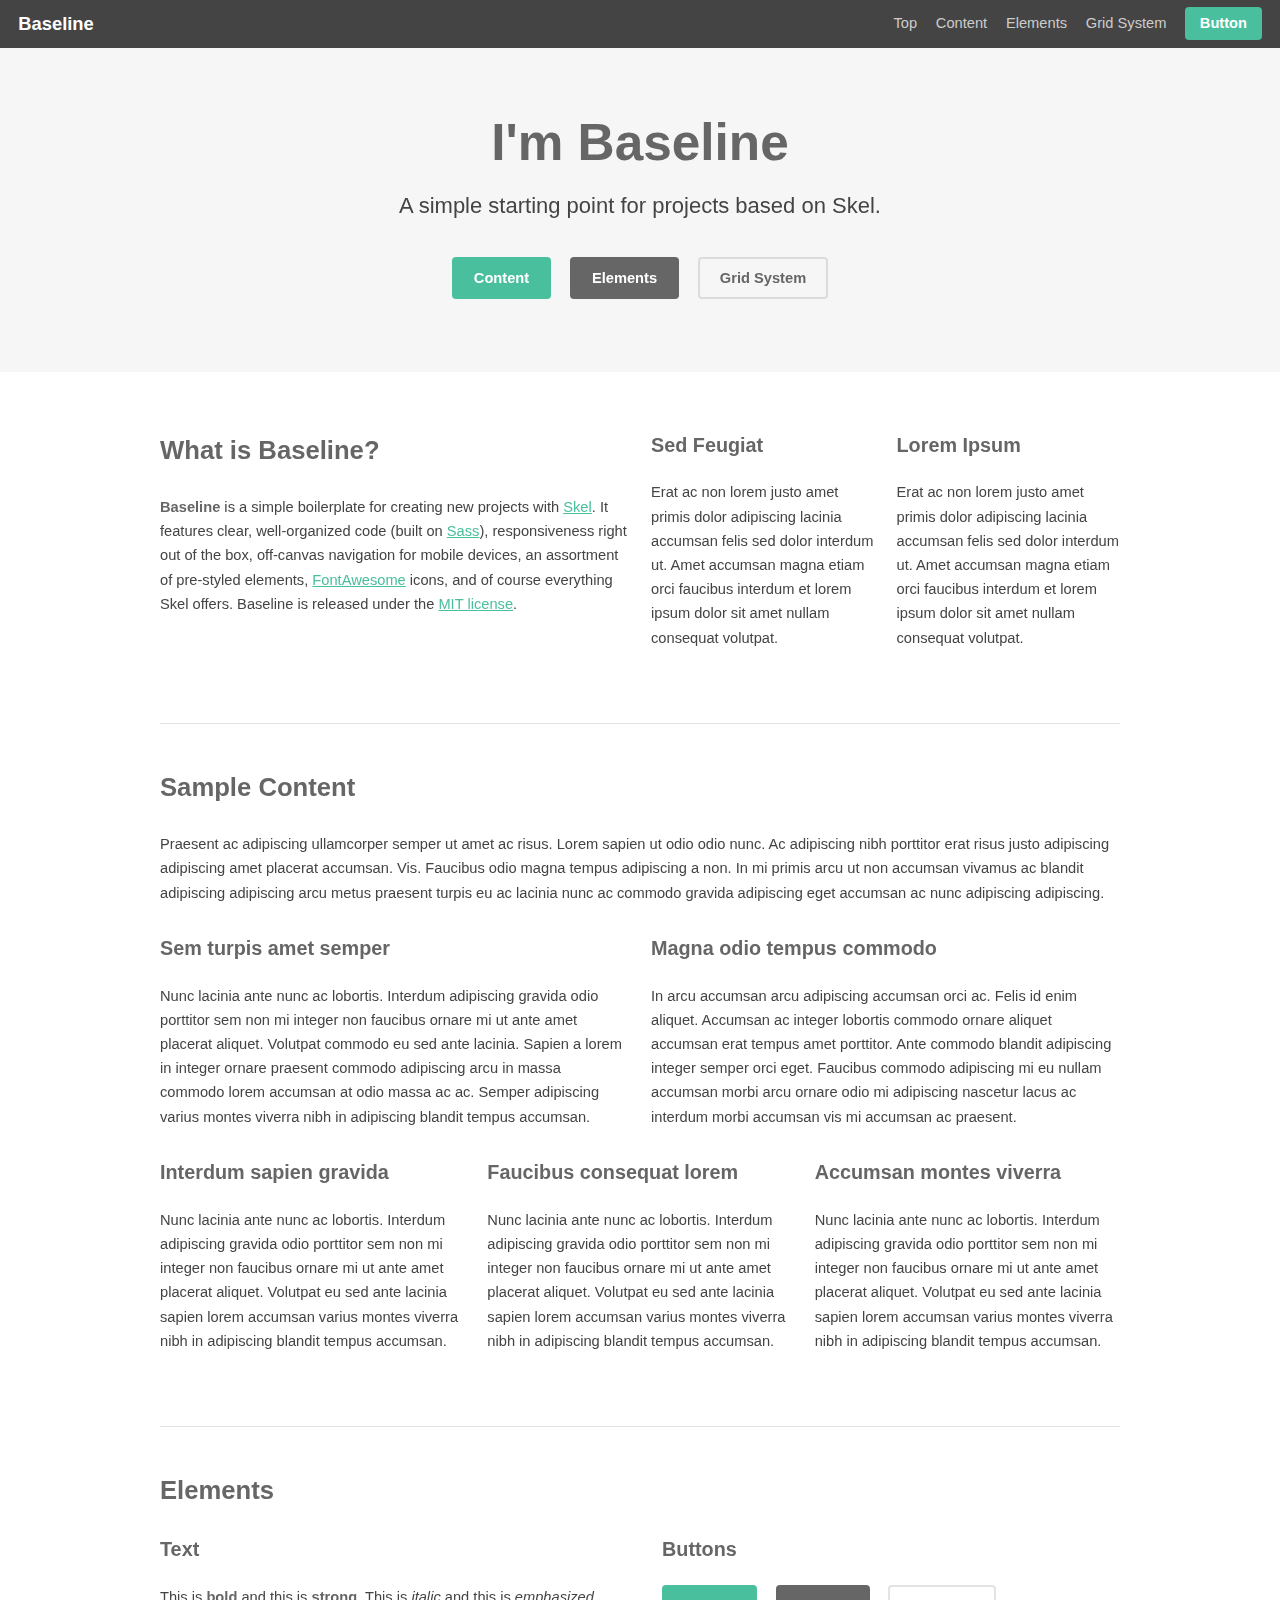
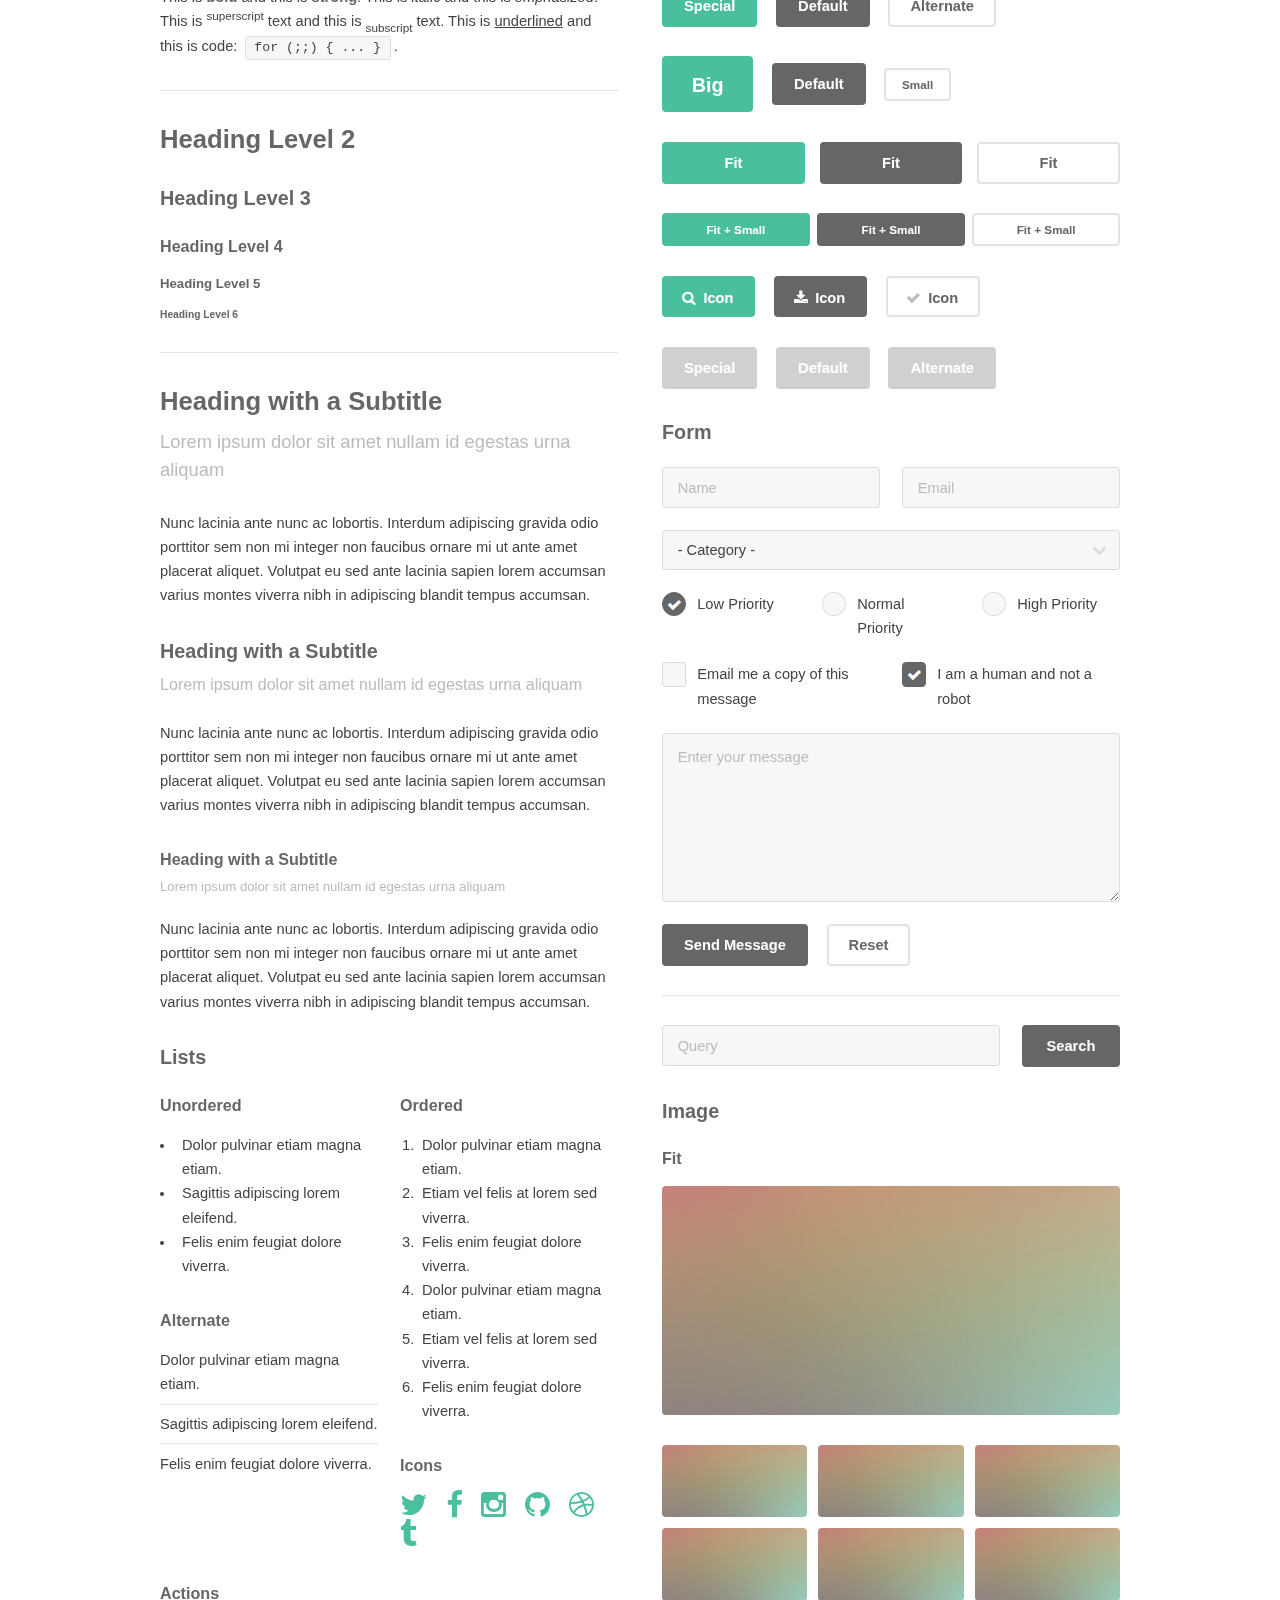
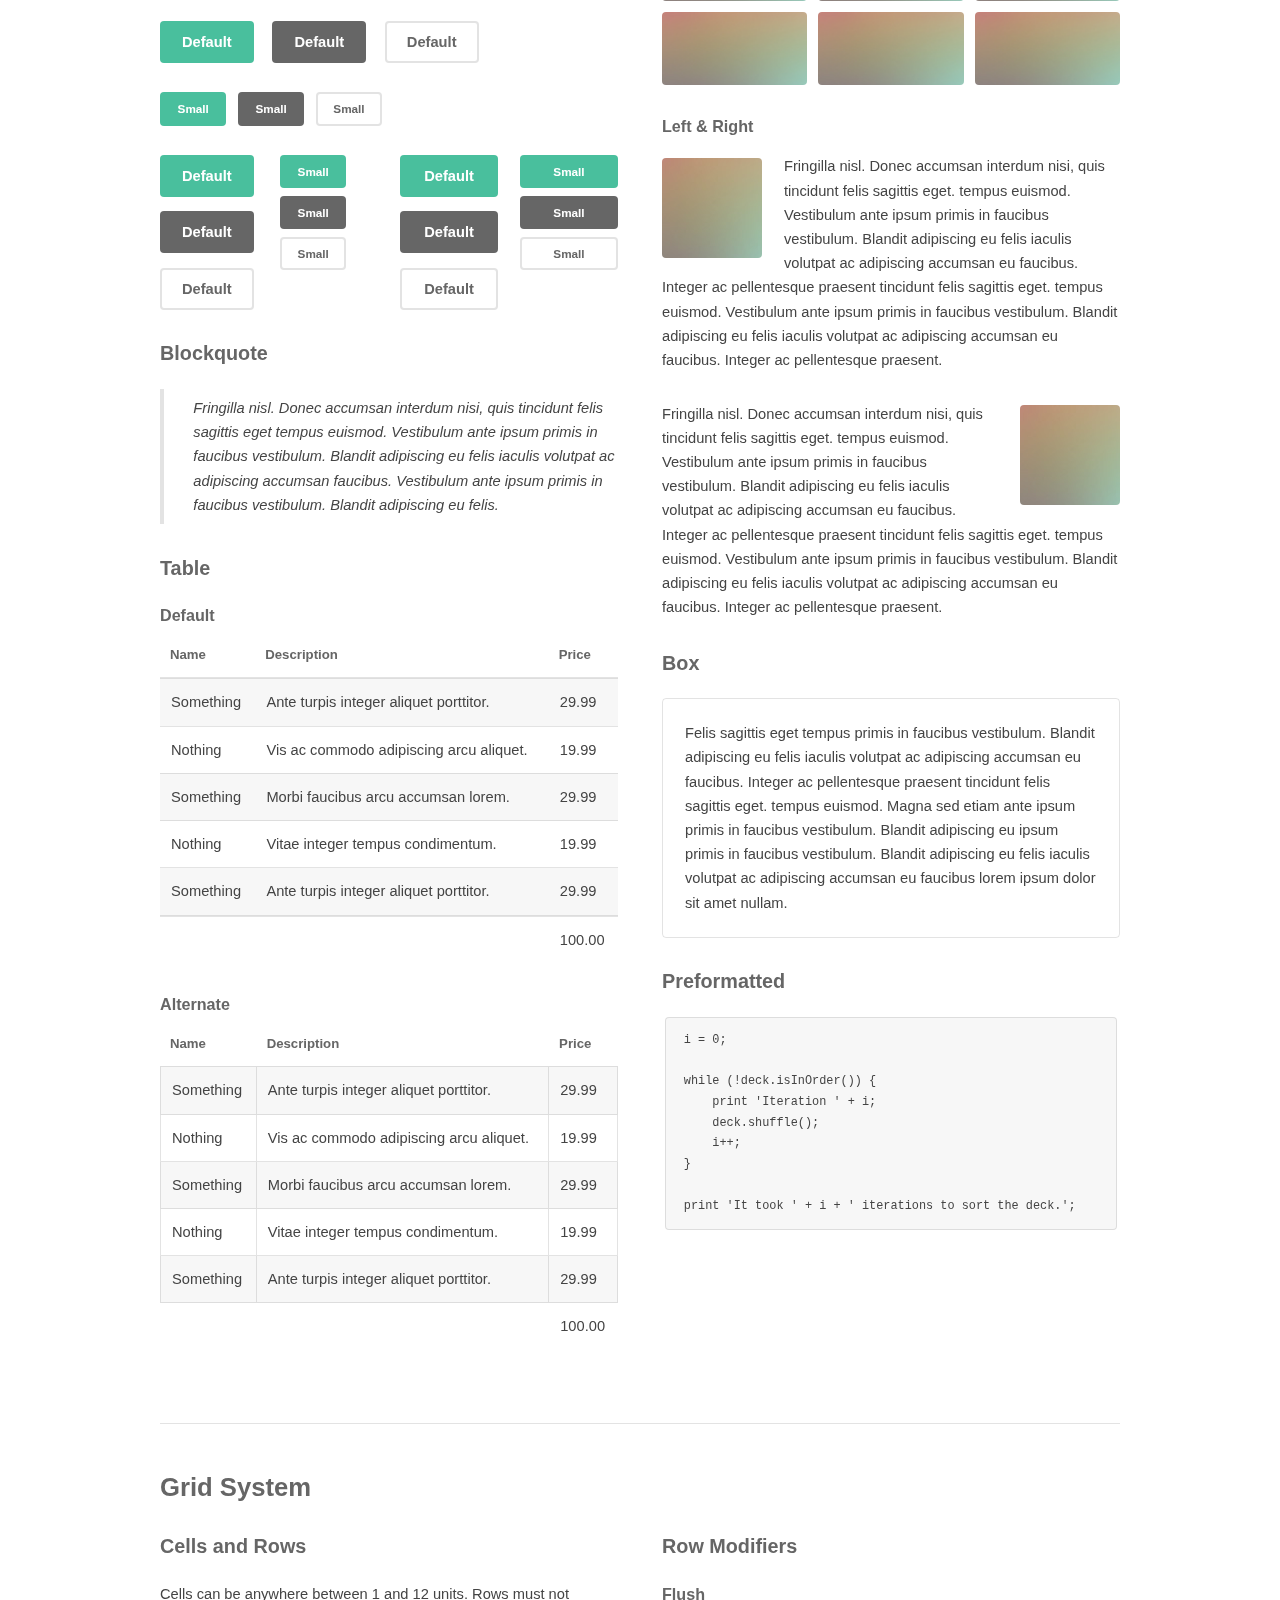
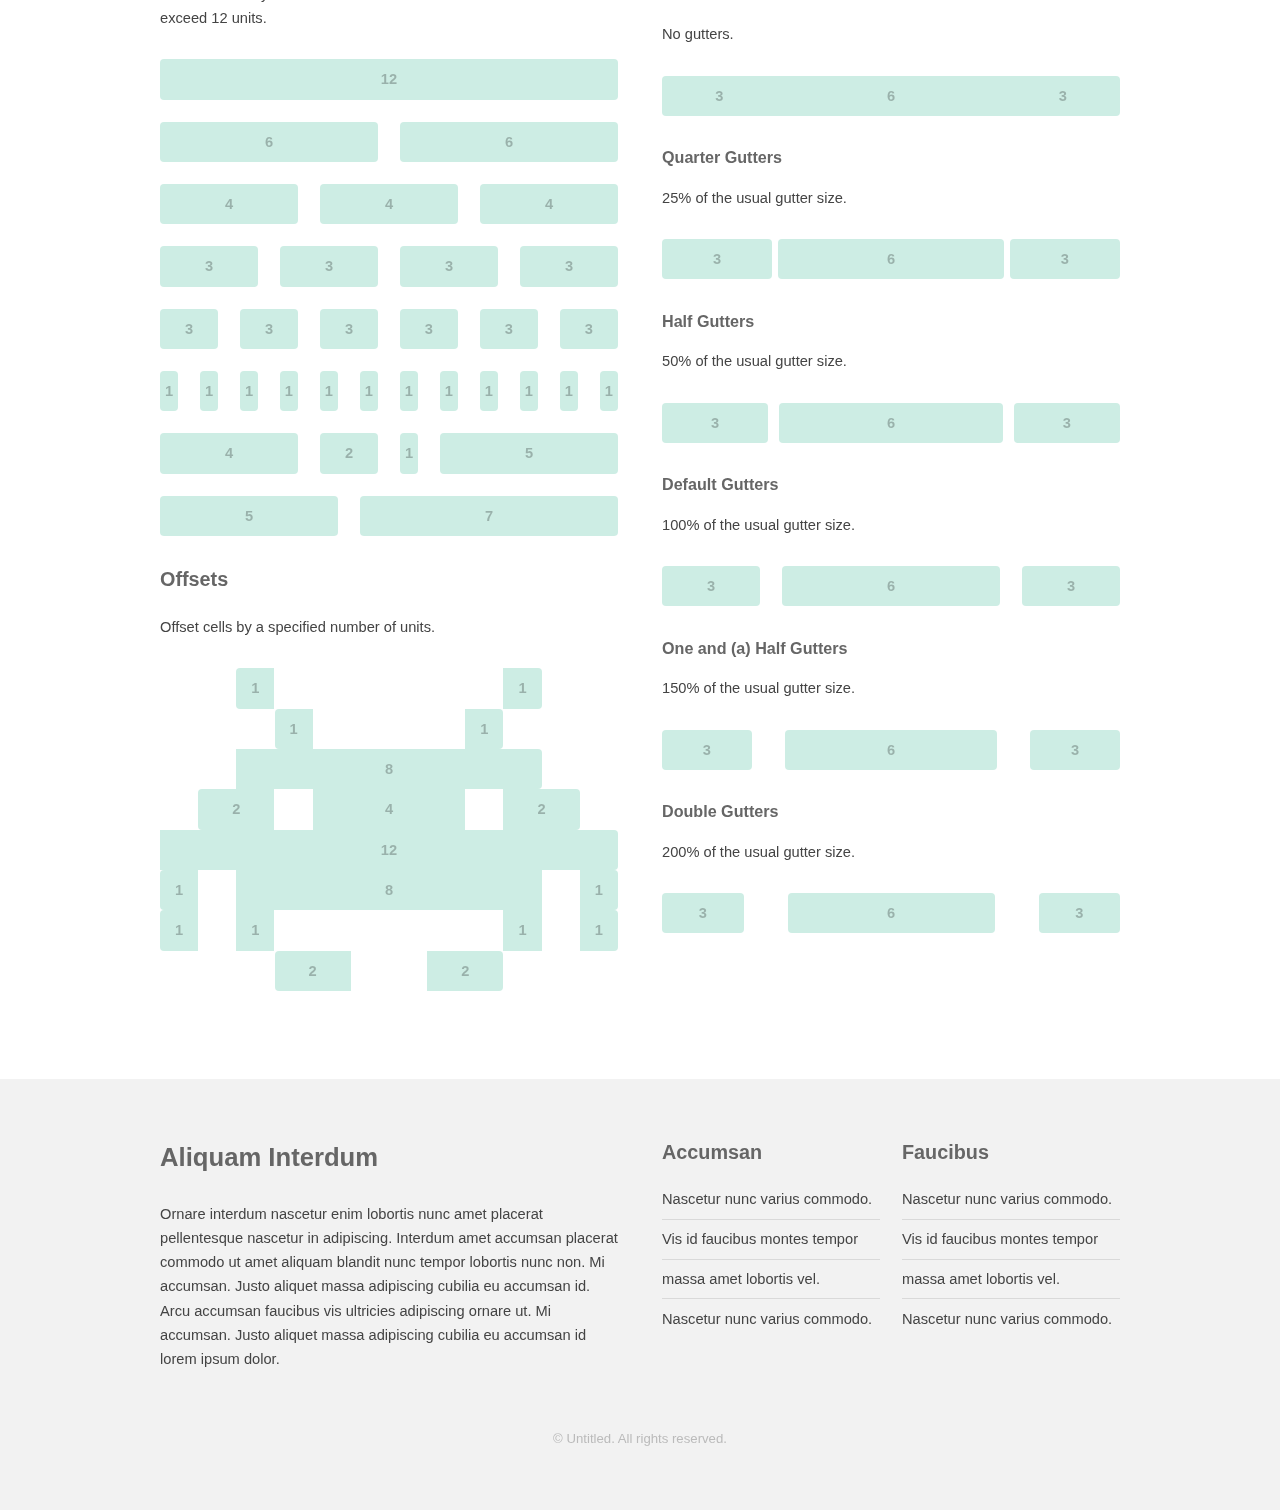
<file: priv_dir/html/test/index.html>
<!DOCTYPE HTML>
<!-- skel-baseline v1.0.0 | (c) n33 | getskel.com | MIT licensed -->
<html>
	<head>
		<title>Baseline</title>
		<meta http-equiv="content-type" content="text/html; charset=utf-8" />
		<meta name="description" content="" />
		<meta name="keywords" content="" />
		<!--[if lte IE 8]><script src="js/html5shiv.js"></script><![endif]-->
		<script src="js/jquery.min.js"></script>
		<script src="js/skel.min.js"></script>
		<script src="js/skel-layers.min.js"></script>
		<script src="js/init.js"></script>
		<noscript>
			<link rel="stylesheet" href="css/skel.css" />
			<link rel="stylesheet" href="css/style.css" />
			<link rel="stylesheet" href="css/style-xlarge.css" />
		</noscript>
	</head>
	<body id="top">

		<!-- Header -->
			<header id="header" class="skel-layers-fixed">
				<h1><a href="#">Baseline</a></h1>
				<nav id="nav">
					<ul>
						<li><a href="#top">Top</a></li>
						<li><a href="#content">Content</a></li>
						<li><a href="#elements">Elements</a></li>
						<li><a href="#grid">Grid System</a></li>
						<li><a href="#" class="button special">Button</a></li>
					</ul>
				</nav>
			</header>

		<!-- Banner -->
			<section id="banner">
				<h2>I'm Baseline</h2>
				<p>A simple starting point for projects based on Skel.</p>
				<ul class="actions">
					<li><a href="#content" class="button special">Content</a></li>
					<li><a href="#elements" class="button">Elements</a></li>
					<li><a href="#grid" class="button alt">Grid System</a></li>
				</ul>
			</section>

		<!-- Main -->
			<div id="main" class="container">
		
				<!-- Intro -->
					<div class="row">
						<section class="6u">
							<h2>What is Baseline?</h2>
							<p><strong>Baseline</strong> is a simple boilerplate for creating new projects with <a href="http://getskel.com">Skel</a>. It features clear, well-organized code (built on <a href="http://sass-lang.com">Sass</a>), responsiveness right out of the box, off-canvas navigation for mobile devices, an assortment of pre-styled elements, <a href="http://fontawesome.io">FontAwesome</a> icons, and of course everything Skel offers. Baseline is released under the <a href="http://getskel.com/license">MIT license</a>.</p>
						</section>
						<section class="3u">
							<h3>Sed Feugiat</h3>
							<p>Erat ac non lorem justo amet primis dolor adipiscing lacinia accumsan felis sed dolor interdum ut. Amet accumsan magna etiam orci faucibus interdum et lorem ipsum dolor sit amet nullam consequat volutpat.</p>
						</section>
						<section class="3u">
							<h3>Lorem Ipsum</h3>
							<p>Erat ac non lorem justo amet primis dolor adipiscing lacinia accumsan felis sed dolor interdum ut. Amet accumsan magna etiam orci faucibus interdum et lorem ipsum dolor sit amet nullam consequat volutpat.</p>
						</section>
					</div>
				
				<hr class="major" />
				
				<!-- Content -->
					<h2 id="content">Sample Content</h2>
					<p>Praesent ac adipiscing ullamcorper semper ut amet ac risus. Lorem sapien ut odio odio nunc. Ac adipiscing nibh porttitor erat risus justo adipiscing adipiscing amet placerat accumsan. Vis. Faucibus odio magna tempus adipiscing a non. In mi primis arcu ut non accumsan vivamus ac blandit adipiscing adipiscing arcu metus praesent turpis eu ac lacinia nunc ac commodo gravida adipiscing eget accumsan ac nunc adipiscing adipiscing.</p>
					<div class="row">
						<div class="6u">
							<h3>Sem turpis amet semper</h3>
							<p>Nunc lacinia ante nunc ac lobortis. Interdum adipiscing gravida odio porttitor sem non mi integer non faucibus ornare mi ut ante amet placerat aliquet. Volutpat commodo eu sed ante lacinia. Sapien a lorem in integer ornare praesent commodo adipiscing arcu in massa commodo lorem accumsan at odio massa ac ac. Semper adipiscing varius montes viverra nibh in adipiscing blandit tempus accumsan.</p>
						</div>
						<div class="6u">
							<h3>Magna odio tempus commodo</h3>
							<p>In arcu accumsan arcu adipiscing accumsan orci ac. Felis id enim aliquet. Accumsan ac integer lobortis commodo ornare aliquet accumsan erat tempus amet porttitor. Ante commodo blandit adipiscing integer semper orci eget. Faucibus commodo adipiscing mi eu nullam accumsan morbi arcu ornare odio mi adipiscing nascetur lacus ac interdum morbi accumsan vis mi accumsan ac praesent.</p>
						</div>
					</div>
					<div class="row">
						<div class="4u">
							<h3>Interdum sapien gravida</h3>
							<p>Nunc lacinia ante nunc ac lobortis. Interdum adipiscing gravida odio porttitor sem non mi integer non faucibus ornare mi ut ante amet placerat aliquet. Volutpat eu sed ante lacinia sapien lorem accumsan varius montes viverra nibh in adipiscing blandit tempus accumsan.</p>
						</div>
						<div class="4u">
							<h3>Faucibus consequat lorem</h3>
							<p>Nunc lacinia ante nunc ac lobortis. Interdum adipiscing gravida odio porttitor sem non mi integer non faucibus ornare mi ut ante amet placerat aliquet. Volutpat eu sed ante lacinia sapien lorem accumsan varius montes viverra nibh in adipiscing blandit tempus accumsan.</p>
						</div>
						<div class="4u">
							<h3>Accumsan montes viverra</h3>
							<p>Nunc lacinia ante nunc ac lobortis. Interdum adipiscing gravida odio porttitor sem non mi integer non faucibus ornare mi ut ante amet placerat aliquet. Volutpat eu sed ante lacinia sapien lorem accumsan varius montes viverra nibh in adipiscing blandit tempus accumsan.</p>
						</div>
					</div>
				
				<hr class="major" />
				
				<!-- Elements -->
					<h2 id="elements">Elements</h2>
					<div class="row double">
						<div class="6u">

							<!-- Text stuff -->
								<h3>Text</h3>
								<p>This is <b>bold</b> and this is <strong>strong</strong>. This is <i>italic</i> and this is <em>emphasized</em>.
								This is <sup>superscript</sup> text and this is <sub>subscript</sub> text.
								This is <u>underlined</u> and this is code: <code>for (;;) { ... }</code>.</p>
								<hr />
								<h2>Heading Level 2</h2>
								<h3>Heading Level 3</h3>
								<h4>Heading Level 4</h4>
								<h5>Heading Level 5</h5>
								<h6>Heading Level 6</h6>
								<hr />
								<header>
									<h2>Heading with a Subtitle</h2>
									<p>Lorem ipsum dolor sit amet nullam id egestas urna aliquam</p>
								</header>
								<p>Nunc lacinia ante nunc ac lobortis. Interdum adipiscing gravida odio porttitor sem non mi integer non faucibus ornare mi ut ante amet placerat aliquet. Volutpat eu sed ante lacinia sapien lorem accumsan varius montes viverra nibh in adipiscing blandit tempus accumsan.</p>
								<header>
									<h3>Heading with a Subtitle</h3>
									<p>Lorem ipsum dolor sit amet nullam id egestas urna aliquam</p>
								</header>
								<p>Nunc lacinia ante nunc ac lobortis. Interdum adipiscing gravida odio porttitor sem non mi integer non faucibus ornare mi ut ante amet placerat aliquet. Volutpat eu sed ante lacinia sapien lorem accumsan varius montes viverra nibh in adipiscing blandit tempus accumsan.</p>
								<header>
									<h4>Heading with a Subtitle</h4>
									<p>Lorem ipsum dolor sit amet nullam id egestas urna aliquam</p>
								</header>
								<p>Nunc lacinia ante nunc ac lobortis. Interdum adipiscing gravida odio porttitor sem non mi integer non faucibus ornare mi ut ante amet placerat aliquet. Volutpat eu sed ante lacinia sapien lorem accumsan varius montes viverra nibh in adipiscing blandit tempus accumsan.</p>

							<!-- Lists -->
								<h3>Lists</h3>
								<div class="row collapse-at-2">
									<div class="6u">

										<h4>Unordered</h4>
										<ul>
											<li>Dolor pulvinar etiam magna etiam.</li>
											<li>Sagittis adipiscing lorem eleifend.</li>
											<li>Felis enim feugiat dolore viverra.</li>
										</ul>

										<h4>Alternate</h4>
										<ul class="alt">
											<li>Dolor pulvinar etiam magna etiam.</li>
											<li>Sagittis adipiscing lorem eleifend.</li>
											<li>Felis enim feugiat dolore viverra.</li>
										</ul>
										
									</div>
									<div class="6u">
										
										<h4>Ordered</h4>
										<ol>
											<li>Dolor pulvinar etiam magna etiam.</li>
											<li>Etiam vel felis at lorem sed viverra.</li>
											<li>Felis enim feugiat dolore viverra.</li>
											<li>Dolor pulvinar etiam magna etiam.</li>
											<li>Etiam vel felis at lorem sed viverra.</li>
											<li>Felis enim feugiat dolore viverra.</li>
										</ol>

										<h4>Icons</h4>
										<ul class="icons">
											<li><a href="#" class="icon fa-twitter"><span class="label">Twitter</span></a></li>
											<li><a href="#" class="icon fa-facebook"><span class="label">Facebook</span></a></li>
											<li><a href="#" class="icon fa-instagram"><span class="label">Instagram</span></a></li>
											<li><a href="#" class="icon fa-github"><span class="label">Github</span></a></li>
											<li><a href="#" class="icon fa-dribbble"><span class="label">Dribbble</span></a></li>
											<li><a href="#" class="icon fa-tumblr"><span class="label">Tumblr</span></a></li>
										</ul>

									</div>
								</div>

								<h4>Actions</h4>
								<ul class="actions">
									<li><a href="#" class="button special">Default</a></li>
									<li><a href="#" class="button">Default</a></li>
									<li><a href="#" class="button alt">Default</a></li>
								</ul>
								<ul class="actions small">
									<li><a href="#" class="button special small">Small</a></li>
									<li><a href="#" class="button small">Small</a></li>
									<li><a href="#" class="button alt small">Small</a></li>
								</ul>
								<div class="row collapse-at-2">
									<div class="3u">
										<ul class="actions vertical">
											<li><a href="#" class="button special">Default</a></li>
											<li><a href="#" class="button">Default</a></li>
											<li><a href="#" class="button alt">Default</a></li>
										</ul>
									</div>
									<div class="3u">
										<ul class="actions vertical small">
											<li><a href="#" class="button special small">Small</a></li>
											<li><a href="#" class="button small">Small</a></li>
											<li><a href="#" class="button alt small">Small</a></li>
										</ul>
									</div>
									<div class="3u">
										<ul class="actions vertical">
											<li><a href="#" class="button special fit">Default</a></li>
											<li><a href="#" class="button fit">Default</a></li>
											<li><a href="#" class="button alt fit">Default</a></li>
										</ul>
									</div>
									<div class="3u">
										<ul class="actions vertical small">
											<li><a href="#" class="button special small fit">Small</a></li>
											<li><a href="#" class="button small fit">Small</a></li>
											<li><a href="#" class="button alt small fit">Small</a></li>
										</ul>
									</div>
								</div>

							<!-- Blockquote -->
								<h3>Blockquote</h3>
								<blockquote>Fringilla nisl. Donec accumsan interdum nisi, quis tincidunt felis sagittis eget tempus euismod. Vestibulum ante ipsum primis in faucibus vestibulum. Blandit adipiscing eu felis iaculis volutpat ac adipiscing accumsan faucibus. Vestibulum ante ipsum primis in faucibus vestibulum. Blandit adipiscing eu felis.</blockquote>

							<!-- Table -->
								<h3>Table</h3>
								
								<h4>Default</h4>
								<div class="table-wrapper">
									<table>
										<thead>
											<tr>
												<th>Name</th>
												<th>Description</th>
												<th>Price</th>
											</tr>
										</thead>
										<tbody>
											<tr>
												<td>Something</td>
												<td>Ante turpis integer aliquet porttitor.</td>
												<td>29.99</td>
											</tr>
											<tr>
												<td>Nothing</td>
												<td>Vis ac commodo adipiscing arcu aliquet.</td>
												<td>19.99</td>
											</tr>
											<tr>
												<td>Something</td>
												<td> Morbi faucibus arcu accumsan lorem.</td>
												<td>29.99</td>
											</tr>
											<tr>
												<td>Nothing</td>
												<td>Vitae integer tempus condimentum.</td>
												<td>19.99</td>
											</tr>
											<tr>
												<td>Something</td>
												<td>Ante turpis integer aliquet porttitor.</td>
												<td>29.99</td>
											</tr>
										</tbody>
										<tfoot>
											<tr>
												<td colspan="2"></td>
												<td>100.00</td>
											</tr>
										</tfoot>
									</table>
								</div>
								
								<h4>Alternate</h4>
								<div class="table-wrapper">
									<table class="alt">
										<thead>
											<tr>
												<th>Name</th>
												<th>Description</th>
												<th>Price</th>
											</tr>
										</thead>
										<tbody>
											<tr>
												<td>Something</td>
												<td>Ante turpis integer aliquet porttitor.</td>
												<td>29.99</td>
											</tr>
											<tr>
												<td>Nothing</td>
												<td>Vis ac commodo adipiscing arcu aliquet.</td>
												<td>19.99</td>
											</tr>
											<tr>
												<td>Something</td>
												<td> Morbi faucibus arcu accumsan lorem.</td>
												<td>29.99</td>
											</tr>
											<tr>
												<td>Nothing</td>
												<td>Vitae integer tempus condimentum.</td>
												<td>19.99</td>
											</tr>
											<tr>
												<td>Something</td>
												<td>Ante turpis integer aliquet porttitor.</td>
												<td>29.99</td>
											</tr>
										</tbody>
										<tfoot>
											<tr>
												<td colspan="2"></td>
												<td>100.00</td>
											</tr>
										</tfoot>
									</table>
								</div>

						</div>
						<div class="6u">

							<!-- Buttons -->
								<h3>Buttons</h3>
								<ul class="actions">
									<li><a href="#" class="button special">Special</a></li>
									<li><a href="#" class="button">Default</a></li>
									<li><a href="#" class="button alt">Alternate</a></li>
								</ul>
								<ul class="actions">
									<li><a href="#" class="button special big">Big</a></li>
									<li><a href="#" class="button">Default</a></li>
									<li><a href="#" class="button alt small">Small</a></li>
								</ul>
								<ul class="actions fit">
									<li><a href="#" class="button special fit">Fit</a></li>
									<li><a href="#" class="button fit">Fit</a></li>
									<li><a href="#" class="button alt fit">Fit</a></li>
								</ul>
								<ul class="actions fit small">
									<li><a href="#" class="button special fit small">Fit + Small</a></li>
									<li><a href="#" class="button fit small">Fit + Small</a></li>
									<li><a href="#" class="button alt fit small">Fit + Small</a></li>
								</ul>
								<ul class="actions">
									<li><a href="#" class="button special icon fa-search">Icon</a></li>
									<li><a href="#" class="button icon fa-download">Icon</a></li>
									<li><a href="#" class="button alt icon fa-check">Icon</a></li>
								</ul>
								<ul class="actions">
									<li><span class="button special disabled">Special</span></li>
									<li><span class="button disabled">Default</span></li>
									<li><span class="button alt disabled">Alternate</span></li>
								</ul>

							<!-- Form -->
								<h3>Form</h3>
								
								<form method="post" action="#">
									<div class="row uniform collapse-at-2">
										<div class="6u">
											<input type="text" name="name" id="name" value="" placeholder="Name" />
										</div>
										<div class="6u">
											<input type="email" name="email" id="email" value="" placeholder="Email" />
										</div>
									</div>
									<div class="row uniform">
										<div class="12u">
											<div class="select-wrapper">
												<select name="category" id="category">
													<option value="">- Category -</option>
													<option value="1">Manufacturing</option>
													<option value="1">Shipping</option>
													<option value="1">Administration</option>
													<option value="1">Human Resources</option>
												</select>
											</div>
										</div>
									</div>
									<div class="row uniform collapse-at-2">
										<div class="4u">
											<input type="radio" id="priority-low" name="priority" checked>
											<label for="priority-low">Low Priority</label>
										</div>
										<div class="4u">
											<input type="radio" id="priority-normal" name="priority">
											<label for="priority-normal">Normal Priority</label>
										</div>
										<div class="4u">
											<input type="radio" id="priority-high" name="priority">
											<label for="priority-high">High Priority</label>
										</div>
									</div>
									<div class="row uniform">
										<div class="6u">
											<input type="checkbox" id="copy" name="copy">
											<label for="copy">Email me a copy of this message</label>
										</div>
										<div class="6u">
											<input type="checkbox" id="human" name="human" checked>
											<label for="human">I am a human and not a robot</label>
										</div>
									</div>
									<div class="row uniform">
										<div class="12u">
											<textarea name="message" id="message" placeholder="Enter your message" rows="6"></textarea>
										</div>
									</div>
									<div class="row uniform">
										<div class="12u">
											<ul class="actions">
												<li><input type="submit" value="Send Message" /></li>
												<li><input type="reset" value="Reset" class="alt" /></li>
											</ul>
										</div>
									</div>
								</form>
								
								<hr />
								
								<form method="post" action="#">
									<div class="row uniform collapse-at-2">
										<div class="9u">
											<input type="text" name="query" id="query" value="" placeholder="Query" />
										</div>
										<div class="3u">
											<input type="submit" value="Search" class="fit" />
										</div>
									</div>
								</form>

							<!-- Image -->
								<h3>Image</h3>
								
								<h4>Fit</h4>
								<span class="image fit"><img src="images/pic01.jpg" alt="" /></span>
								<div class="box alt">
									<div class="row no-collapse half uniform">
										<div class="4u"><span class="image fit"><img src="images/pic01.jpg" alt="" /></span></div>
										<div class="4u"><span class="image fit"><img src="images/pic01.jpg" alt="" /></span></div>
										<div class="4u"><span class="image fit"><img src="images/pic01.jpg" alt="" /></span></div>
									</div>
									<div class="row no-collapse half uniform">
										<div class="4u"><span class="image fit"><img src="images/pic01.jpg" alt="" /></span></div>
										<div class="4u"><span class="image fit"><img src="images/pic01.jpg" alt="" /></span></div>
										<div class="4u"><span class="image fit"><img src="images/pic01.jpg" alt="" /></span></div>
									</div>
									<div class="row no-collapse half uniform">
										<div class="4u"><span class="image fit"><img src="images/pic01.jpg" alt="" /></span></div>
										<div class="4u"><span class="image fit"><img src="images/pic01.jpg" alt="" /></span></div>
										<div class="4u"><span class="image fit"><img src="images/pic01.jpg" alt="" /></span></div>
									</div>
								</div>

								<h4>Left &amp; Right</h4>
								<p><span class="image left"><img src="images/pic02.jpg" alt="" /></span>Fringilla nisl. Donec accumsan interdum nisi, quis tincidunt felis sagittis eget. tempus euismod. Vestibulum ante ipsum primis in faucibus vestibulum. Blandit adipiscing eu felis iaculis volutpat ac adipiscing accumsan eu faucibus. Integer ac pellentesque praesent tincidunt felis sagittis eget. tempus euismod. Vestibulum ante ipsum primis in faucibus vestibulum. Blandit adipiscing eu felis iaculis volutpat ac adipiscing accumsan eu faucibus. Integer ac pellentesque praesent.</p>
								<p><span class="image right"><img src="images/pic02.jpg" alt="" /></span>Fringilla nisl. Donec accumsan interdum nisi, quis tincidunt felis sagittis eget. tempus euismod. Vestibulum ante ipsum primis in faucibus vestibulum. Blandit adipiscing eu felis iaculis volutpat ac adipiscing accumsan eu faucibus. Integer ac pellentesque praesent tincidunt felis sagittis eget. tempus euismod. Vestibulum ante ipsum primis in faucibus vestibulum. Blandit adipiscing eu felis iaculis volutpat ac adipiscing accumsan eu faucibus. Integer ac pellentesque praesent.</p>

							<!-- Box -->
								<h3>Box</h3>
								<div class="box">
									<p>Felis sagittis eget tempus primis in faucibus vestibulum. Blandit adipiscing eu felis iaculis volutpat ac adipiscing accumsan eu faucibus. Integer ac pellentesque praesent tincidunt felis sagittis eget. tempus euismod. Magna sed etiam ante ipsum primis in faucibus vestibulum. Blandit adipiscing eu ipsum primis in faucibus vestibulum. Blandit adipiscing eu felis iaculis volutpat ac adipiscing accumsan eu faucibus lorem ipsum dolor sit amet nullam.</p>
								</div>

							<!-- Preformatted Code -->
								<h3>Preformatted</h3>
								<pre><code>i = 0;

while (!deck.isInOrder()) {
    print 'Iteration ' + i;
    deck.shuffle();
    i++;
}

print 'It took ' + i + ' iterations to sort the deck.';
</code></pre>

						</div>
					</div>

				<hr class="major" />

				<!-- Grid -->
					<h2 id="grid">Grid System</h2>
					<div class="row double">
						<div class="6u">
				
							<h3>Cells and Rows</h3>
							<p>Cells can be anywhere between 1 and 12 units. Rows must not exceed 12 units.</p>
							
							<div class="grid-demo">
								<div class="row uniform">
									<div class="12u"><span>12</span></div>
								</div>
								<div class="row uniform">
									<div class="6u"><span>6</span></div>
									<div class="6u"><span>6</span></div>
								</div>
								<div class="row uniform">
									<div class="4u"><span>4</span></div>
									<div class="4u"><span>4</span></div>
									<div class="4u"><span>4</span></div>
								</div>
								<div class="row uniform">
									<div class="3u"><span>3</span></div>
									<div class="3u"><span>3</span></div>
									<div class="3u"><span>3</span></div>
									<div class="3u"><span>3</span></div>
								</div>
								<div class="row uniform">
									<div class="2u"><span>3</span></div>
									<div class="2u"><span>3</span></div>
									<div class="2u"><span>3</span></div>
									<div class="2u"><span>3</span></div>
									<div class="2u"><span>3</span></div>
									<div class="2u"><span>3</span></div>
								</div>
								<div class="row uniform">
									<div class="1u"><span>1</span></div>
									<div class="1u"><span>1</span></div>
									<div class="1u"><span>1</span></div>
									<div class="1u"><span>1</span></div>
									<div class="1u"><span>1</span></div>
									<div class="1u"><span>1</span></div>
									<div class="1u"><span>1</span></div>
									<div class="1u"><span>1</span></div>
									<div class="1u"><span>1</span></div>
									<div class="1u"><span>1</span></div>
									<div class="1u"><span>1</span></div>
									<div class="1u"><span>1</span></div>
								</div>
								<div class="row uniform">
									<div class="4u"><span>4</span></div>
									<div class="2u"><span>2</span></div>
									<div class="1u"><span>1</span></div>
									<div class="5u"><span>5</span></div>
								</div>
								<div class="row uniform">
									<div class="5u"><span>5</span></div>
									<div class="7u"><span>7</span></div>
								</div>
							</div>

							<h3>Offsets</h3>
							<p>Offset cells by a specified number of units.</p>
							<div class="grid-demo">
								<div class="row flush no-collapse">
									<div class="-2u 1u"><span>1</span></div>
									<div class="-6u 1u"><span>1</span></div>
								</div>
								<div class="row flush no-collapse">
									<div class="-3u 1u"><span>1</span></div>
									<div class="-4u 1u"><span>1</span></div>
								</div>
								<div class="row flush no-collapse">
									<div class="-2u 8u"><span>8</span></div>
								</div>
								<div class="row flush no-collapse">
									<div class="-1u 2u"><span>2</span></div>
									<div class="-1u 4u"><span>4</span></div>
									<div class="-1u 2u"><span>2</span></div>
								</div>
								<div class="row flush no-collapse">
									<div class="12u"><span>12</span></div>
								</div>
								<div class="row flush no-collapse">
									<div class="1u"><span>1</span></div>
									<div class="-1u 8u"><span>8</span></div>
									<div class="-1u 1u"><span>1</span></div>
								</div>
								<div class="row flush no-collapse">
									<div class="1u"><span>1</span></div>
									<div class="-1u 1u"><span>1</span></div>
									<div class="-6u 1u"><span>1</span></div>
									<div class="-1u 1u"><span>1</span></div>
								</div>
								<div class="row flush no-collapse">
									<div class="-3u 2u"><span>2</span></div>
									<div class="-2u 2u"><span>2</span></div>
								</div>
							</div>
						
						</div>
						<div class="6u">
				
							<h3>Row Modifiers</h3>
							<h4>Flush</h4>
							<p>No gutters.</p>
							<div class="grid-demo">
								<div class="row flush">
									<div class="3u"><span>3</span></div>
									<div class="6u"><span>6</span></div>
									<div class="3u"><span>3</span></div>
								</div>
							</div>
							<h4>Quarter Gutters</h4>
							<p>25% of the usual gutter size.</p>
							<div class="grid-demo">
								<div class="row uniform quarter">
									<div class="3u"><span>3</span></div>
									<div class="6u"><span>6</span></div>
									<div class="3u"><span>3</span></div>
								</div>
							</div>
							<h4>Half Gutters</h4>
							<p>50% of the usual gutter size.</p>
							<div class="grid-demo">
								<div class="row uniform half">
									<div class="3u"><span>3</span></div>
									<div class="6u"><span>6</span></div>
									<div class="3u"><span>3</span></div>
								</div>
							</div>
							<h4>Default Gutters</h4>
							<p>100% of the usual gutter size.</p>
							<div class="grid-demo">
								<div class="row uniform">
									<div class="3u"><span>3</span></div>
									<div class="6u"><span>6</span></div>
									<div class="3u"><span>3</span></div>
								</div>
							</div>
							<h4>One and (a) Half Gutters</h4>
							<p>150% of the usual gutter size.</p>
							<div class="grid-demo">
								<div class="row uniform oneandhalf">
									<div class="3u"><span>3</span></div>
									<div class="6u"><span>6</span></div>
									<div class="3u"><span>3</span></div>
								</div>
							</div>
							<h4>Double Gutters</h4>
							<p>200% of the usual gutter size.</p>
							<div class="grid-demo">
								<div class="row uniform double">
									<div class="3u"><span>3</span></div>
									<div class="6u"><span>6</span></div>
									<div class="3u"><span>3</span></div>
								</div>
							</div>

						</div>
					</div>

			</div>
			
		<!-- Footer -->
			<footer id="footer">
				<div class="container">
					<div class="row double">
						<div class="6u">
							<h2>Aliquam Interdum</h2>
							<p>Ornare interdum nascetur enim lobortis nunc amet placerat pellentesque nascetur in adipiscing. Interdum amet accumsan placerat commodo ut amet aliquam blandit nunc tempor lobortis nunc non. Mi accumsan. Justo aliquet massa adipiscing cubilia eu accumsan id. Arcu accumsan faucibus vis ultricies adipiscing ornare ut. Mi accumsan. Justo aliquet massa adipiscing cubilia eu accumsan id lorem ipsum dolor.</p>
						</div>
						<div class="6u">
							<div class="row collapse-at-2">
								<div class="6u">
									<h3>Accumsan</h3>
									<ul class="alt">
										<li>Nascetur nunc varius commodo.</li>
										<li>Vis id faucibus montes tempor</li>
										<li>massa amet lobortis vel.</li>
										<li>Nascetur nunc varius commodo.</li>
									</ul>
								</div>
								<div class="6u">
									<h3>Faucibus</h3>
									<ul class="alt">
										<li>Nascetur nunc varius commodo.</li>
										<li>Vis id faucibus montes tempor</li>
										<li>massa amet lobortis vel.</li>
										<li>Nascetur nunc varius commodo.</li>
									</ul>
								</div>
							</div>
						</div>
					</div>
				</div>
				<div class="copyright">
					&copy; Untitled. All rights reserved.
				</div>
			</footer>

	</body>
</html>
</file>
<file: priv_dir/html/test/css/style-xlarge.css>
/* skel-baseline v1.0.0 | (c) n33 | getskel.com | MIT licensed */

/* Basic */

	body, input, select, textarea {
		font-size: 11pt;
	}

/* Banner */

	#banner {
		padding: 7em 0;
	}
</file>
<file: priv_dir/html/test/css/skel.css>
/* skel-baseline v1.0.0 | (c) n33 | getskel.com | MIT licensed */
/* skel.css v1.0.0 | (c) n33 | getskel.com | MIT licensed */

/* Resets (http://meyerweb.com/eric/tools/css/reset/ | v2.0 | 20110126 | License: none (public domain)) */

	html,body,div,span,applet,object,iframe,h1,h2,h3,h4,h5,h6,p,blockquote,pre,a,abbr,acronym,address,big,cite,code,del,dfn,em,img,ins,kbd,q,s,samp,small,strike,strong,sub,sup,tt,var,b,u,i,center,dl,dt,dd,ol,ul,li,fieldset,form,label,legend,table,caption,tbody,tfoot,thead,tr,th,td,article,aside,canvas,details,embed,figure,figcaption,footer,header,hgroup,menu,nav,output,ruby,section,summary,time,mark,audio,video{margin:0;padding:0;border:0;font-size:100%;font:inherit;vertical-align:baseline;}article,aside,details,figcaption,figure,footer,header,hgroup,menu,nav,section{display:block;}body{line-height:1;}ol,ul{list-style:none;}blockquote,q{quotes:none;}blockquote:before,blockquote:after,q:before,q:after{content:'';content:none;}table{border-collapse:collapse;border-spacing:0;}body{-webkit-text-size-adjust:none}

/* Box Model */

	*, *:before, *:after {
		-moz-box-sizing: border-box;
		-webkit-box-sizing: border-box;
		box-sizing: border-box;
	}

/* Container */

	body {
		/* min-width: (containers) */
		min-width: 1200px;
	}

	.container {
		margin-left: auto;
		margin-right: auto;
		
		/* width: (containers) */
		width: 1200px;
	}

	/* Modifiers */
	
		.container.small {
			/* width: (containers) * 0.75; */
			width: 900px;
		}

		.container.big {
			width: 100%;

			/* max-width: (containers) * 1.25; */
			max-width: 1500px;

			/* min-width: (containers); */
			min-width: 1200px;
		}

/* Grid */

	.\31 2u { width: 100% }
	.\31 1u { width: 91.6666666667% }
	.\31 0u { width: 83.3333333333% }
	.\39 u { width: 75% }
	.\38 u { width: 66.6666666667% }
	.\37 u { width: 58.3333333333% }
	.\36 u { width: 50% }
	.\35 u { width: 41.6666666667% }
	.\34 u { width: 33.3333333333% }
	.\33 u { width: 25% }
	.\32 u { width: 16.6666666667% }
	.\31 u { width: 8.3333333333% }
	.\-11u { margin-left: 91.6666666667% }
	.\-10u { margin-left: 83.3333333333% }
	.\-9u { margin-left: 75% }
	.\-8u { margin-left: 66.6666666667% }
	.\-7u { margin-left: 58.3333333333% }
	.\-6u { margin-left: 50% }
	.\-5u { margin-left: 41.6666666667% }
	.\-4u { margin-left: 33.3333333333% }
	.\-3u { margin-left: 25% }
	.\-2u { margin-left: 16.6666666667% }
	.\-1u { margin-left: 8.3333333333% }

	/* Rows */

		.row > * {
			float: left;
		}

		.row:after {
			content: '';
			display: block;
			clear: both;
			height: 0;
		}

		.row:first-child > * {
			padding-top: 0 !important;
		}

		.row.uniform > * > :first-child {
			margin-top: 0;
		}

		.row.uniform > * > :last-child {
			margin-bottom: 0;
		}

		/* Normal */

			.row > * {
				/* padding-left: (gutters.vertical) */
				padding-left: 2em;
			}

			.row + .row > * {
				/* padding: (gutters.horizontal) 0 0 (gutters.vertical) */
				padding: 0 0 0 2em;
			}

			.row {
				/* margin-left: -(gutters.vertical) */
				margin-left: -2em;
			}

			.row + .row.uniform > * {
				/* padding: (gutters.vertical) 0 0 (gutters.vertical) */
				padding: 2em 0 0 2em;
			}

		/* Flush */

			.row.flush > * {
				padding-left: 0;
			}

			.row + .row.flush > * {
				padding: 0;
			}

			.row.flush {
				margin-left: 0;
			}

			.row + .row.uniform.flush > * {
				padding: 0;
			}

		/* Quarter */

			.row.quarter > * {
				/* padding-left: (gutters.vertical * 0.25) */
				padding-left: 0.5em;
			}

			.row + .row.quarter > * {
				/* padding: (gutters.horizontal * 0.25) 0 0 (gutters.vertical * 0.25) */
				padding: 0 0 0 0.5em;
			}

			.row.quarter {
				/* margin-left: -(gutters.vertical * 0.25) */
				margin-left: -0.5em;
			}

			.row + .row.uniform.quarter > * {
				/* padding: (gutters.vertical * 0.25) 0 0 (gutters.vertical * 0.25) */
				padding: 0.5em 0 0 0.5em;
			}

		/* Half */

			.row.half > * {
				/* padding-left: (gutters.vertical * 0.5) */
				padding-left: 1em;
			}

			.row + .row.half > * {
				/* padding: (gutters.horizontal * 0.5) 0 0 (gutters.vertical * 0.5) */
				padding: 0 0 0 1em;
			}

			.row.half {
				/* margin-left: -(gutters.vertical * 0.5) */
				margin-left: -1em;
			}

			.row + .row.uniform.half > * {
				/* padding: (gutters.vertical * 0.5) 0 0 (gutters.vertical * 0.5) */
				padding: 1em 0 0 1em;
			}

		/* One and (a) Half */

			.row.oneandhalf > * {
				/* padding-left: (gutters.vertical * 1.5) */
				padding-left: 3em;
			}

			.row + .row.oneandhalf > * {
				/* padding: (gutters.horizontal * 1.5) 0 0 (gutters.vertical * 1.5) */
				padding: 0 0 0 3em;
			}

			.row.oneandhalf {
				/* margin-left: -(gutters.vertical * 1.5) */
				margin-left: -3em;
			}

			.row + .row.uniform.oneandhalf > * {
				/* padding: (gutters.vertical * 1.5) 0 0 (gutters.vertical * 1.5) */
				padding: 3em 0 0 3em;
			}

		/* Double */

			.row.double > * {
				/* padding-left: (gutters.vertical * 2) */
				padding-left: 4em;
			}

			.row + .row.double > * {
				/* padding: (gutters.horizontal * 2) 0 0 (gutters.vertical * 2) */
				padding: 0 0 0 4em;
			}

			.row.double {
				/* margin-left: -(gutters.vertical * 2) */
				margin-left: -4em;
			}

			.row + .row.uniform.double > * {
				/* padding: (gutters.vertical * 2) 0 0 (gutters.vertical * 2) */
				padding: 4em 0 0 4em;
			}
</file>
<file: priv_dir/html/test/css/style.css>
@charset "UTF-8";
@import url(font-awesome.min.css);

/* skel-baseline v1.0.0 | (c) n33 | getskel.com | MIT licensed */

/* Basic */

	body {
		background: #fff;
	}

	body, input, select, textarea {
		color: #444;
		font-family: Arial, Helvetica, sans-serif;
		font-size: 13pt;
		font-weight: normal;
		line-height: 1.65em;
	}

	a {
		color: #49bf9d;
		text-decoration: underline;
	}

		a:hover {
			text-decoration: none;
		}

	strong, b {
		color: #666;
		font-weight: bold;
	}

	em, i {
		font-style: italic;
	}

	p {
		margin: 0 0 2em 0;
	}

	h1, h2, h3, h4, h5, h6 {
		color: #666;
		font-weight: bold;
		line-height: 1em;
		margin: 0 0 1em 0;
	}

		h1 a, h2 a, h3 a, h4 a, h5 a, h6 a {
			color: inherit;
			text-decoration: none;
		}

	h2 {
		font-size: 1.75em;
		line-height: 1.5em;
	}

	h3 {
		font-size: 1.35em;
		line-height: 1.5em;
	}

	h4 {
		font-size: 1.1em;
		line-height: 1.5em;
	}

	h5 {
		font-size: 0.9em;
		line-height: 1.5em;
	}

	h6 {
		font-size: 0.7em;
		line-height: 1.5em;
	}

	sub {
		font-size: 0.8em;
		position: relative;
		top: 0.5em;
	}

	sup {
		font-size: 0.8em;
		position: relative;
		top: -0.5em;
	}

	hr {
		border: 0;
		border-bottom: solid 1px rgba(144, 144, 144, 0.25);
		margin: 2em 0;
	}

		hr.major {
			margin: 3em 0;
		}

	blockquote {
		border-left: solid 4px rgba(144, 144, 144, 0.25);
		font-style: italic;
		margin: 0 0 2em 0;
		padding: 0.5em 0 0.5em 2em;
	}

	code {
		background: rgba(144, 144, 144, 0.075);
		border-radius: 4px;
		border: solid 1px rgba(144, 144, 144, 0.25);
		font-family: "Courier New", monospace;
		font-size: 0.9em;
		margin: 0 0.25em;
		padding: 0.25em 0.65em;
	}

	pre {
		-webkit-overflow-scrolling: touch;
		font-family: "Courier New", monospace;
		font-size: 0.9em;
		margin: 0 0 2em 0;
		overflow-x: auto;
	}

		pre code {
			display: block;
			line-height: 1.75em;
			padding: 1em 1.5em;
		}

	.align-left {
		text-align: left;
	}

	.align-center {
		text-align: center;
	}

	.align-right {
		text-align: right;
	}

/* Section/Article */

	section.special, article.special {
		text-align: center;
	}

	header p {
		color: #bbb;
		position: relative;
		margin: 0 0 1.5em 0;
	}

	header h2 + p {
		font-size: 1.25em;
		margin-top: -1em;
		line-height: 1.5em;
	}

	header h3 + p {
		font-size: 1.1em;
		margin-top: -0.85em;
		line-height: 1.5em;
	}

	header h4 + p,
	header h5 + p,
	header h6 + p {
		font-size: 0.9em;
		margin-top: -0.75em;
		line-height: 1.5em;
	}

/* Form */

	form {
		margin: 0 0 2em 0;
	}

	label {
		color: #666;
		display: block;
		font-size: 0.9em;
		font-weight: bold;
		margin: 0 0 1em 0;
	}

	input[type="text"],
	input[type="password"],
	input[type="email"],
	select,
	textarea {
		-moz-appearance: none;
		-webkit-appearance: none;
		-o-appearance: none;
		-ms-appearance: none;
		appearance: none;
		background: rgba(144, 144, 144, 0.075);
		border-radius: 4px;
		border: none;
		border: solid 1px rgba(144, 144, 144, 0.25);
		color: inherit;
		display: block;
		outline: 0;
		padding: 0 1em;
		text-decoration: none;
		width: 100%;
	}

		input[type="text"]:invalid,
		input[type="password"]:invalid,
		input[type="email"]:invalid,
		select:invalid,
		textarea:invalid {
			box-shadow: none;
		}

		input[type="text"]:focus,
		input[type="password"]:focus,
		input[type="email"]:focus,
		select:focus,
		textarea:focus {
			border-color: #49bf9d;
			box-shadow: 0 0 0 1px #49bf9d;
		}

	.select-wrapper {
		text-decoration: none;
		display: block;
		position: relative;
	}

		.select-wrapper:before {
			content: "";
			-moz-osx-font-smoothing: grayscale;
			-webkit-font-smoothing: antialiased;
			font-family: FontAwesome;
			font-style: normal;
			font-weight: normal;
			text-transform: none !important;
		}

		.select-wrapper:before {
			color: rgba(144, 144, 144, 0.25);
			display: block;
			height: 2.75em;
			line-height: 2.75em;
			pointer-events: none;
			position: absolute;
			right: 0;
			text-align: center;
			top: 0;
			width: 2.75em;
		}

		.select-wrapper select::-ms-expand {
			display: none;
		}

	input[type="text"],
	input[type="password"],
	input[type="email"],
	select {
		height: 2.75em;
	}

	textarea {
		padding: 0.75em 1em;
	}

	input[type="checkbox"],
	input[type="radio"] {
		-moz-appearance: none;
		-webkit-appearance: none;
		-o-appearance: none;
		-ms-appearance: none;
		appearance: none;
		display: block;
		float: left;
		margin-right: -2em;
		opacity: 0;
		width: 1em;
		z-index: -1;
	}

		input[type="checkbox"] + label,
		input[type="radio"] + label {
			text-decoration: none;
			color: #444;
			cursor: pointer;
			display: inline-block;
			font-size: 1em;
			font-weight: normal;
			padding-left: 2.4em;
			padding-right: 0.75em;
			position: relative;
		}

			input[type="checkbox"] + label:before,
			input[type="radio"] + label:before {
				-moz-osx-font-smoothing: grayscale;
				-webkit-font-smoothing: antialiased;
				font-family: FontAwesome;
				font-style: normal;
				font-weight: normal;
				text-transform: none !important;
			}

			input[type="checkbox"] + label:before,
			input[type="radio"] + label:before {
				background: rgba(144, 144, 144, 0.075);
				border-radius: 4px;
				border: solid 1px rgba(144, 144, 144, 0.25);
				content: '';
				display: inline-block;
				height: 1.65em;
				left: 0;
				line-height: 1.58125em;
				position: absolute;
				text-align: center;
				top: 0;
				width: 1.65em;
			}

		input[type="checkbox"]:checked + label:before,
		input[type="radio"]:checked + label:before {
			background: #666666;
			border-color: #666666;
			color: #ffffff;
			content: '\f00c';
		}

		input[type="checkbox"]:focus + label:before,
		input[type="radio"]:focus + label:before {
			border-color: #49bf9d;
			box-shadow: 0 0 0 1px #49bf9d;
		}

	input[type="checkbox"] + label:before {
		border-radius: 4px;
	}

	input[type="radio"] + label:before {
		border-radius: 100%;
	}

	::-webkit-input-placeholder {
		color: #bbb !important;
		opacity: 1.0;
	}

	:-moz-placeholder {
		color: #bbb !important;
		opacity: 1.0;
	}

	::-moz-placeholder {
		color: #bbb !important;
		opacity: 1.0;
	}

	:-ms-input-placeholder {
		color: #bbb !important;
		opacity: 1.0;
	}

	.formerize-placeholder {
		color: #bbb !important;
		opacity: 1.0;
	}

/* Box */

	.box {
		border-radius: 4px;
		border: solid 1px rgba(144, 144, 144, 0.25);
		margin-bottom: 2em;
		padding: 1.5em;
	}

		.box > :last-child,
		.box > :last-child > :last-child,
		.box > :last-child > :last-child > :last-child {
			margin-bottom: 0;
		}

		.box.alt {
			border: 0;
			border-radius: 0;
			padding: 0;
		}

/* Icon */

	.icon {
		text-decoration: none;
		border-bottom: none;
		position: relative;
	}

		.icon:before {
			-moz-osx-font-smoothing: grayscale;
			-webkit-font-smoothing: antialiased;
			font-family: FontAwesome;
			font-style: normal;
			font-weight: normal;
			text-transform: none !important;
		}

		.icon > .label {
			display: none;
		}

/* Image */

	.image {
		border-radius: 4px;
		border: 0;
		display: inline-block;
		position: relative;
	}

		.image img {
			border-radius: 4px;
			display: block;
		}

		.image.left {
			float: left;
			padding: 0 1.5em 1em 0;
			top: 0.25em;
		}

		.image.right {
			float: right;
			padding: 0 0 1em 1.5em;
			top: 0.25em;
		}

		.image.fit {
			display: block;
			margin: 0 0 2em 0;
			width: 100%;
		}

			.image.fit img {
				display: block;
				width: 100%;
			}

/* List */

	ol {
		list-style: decimal;
		margin: 0 0 2em 0;
		padding-left: 1.25em;
	}

		ol li {
			padding-left: 0.25em;
		}

	ul {
		list-style: disc;
		margin: 0 0 2em 0;
		padding-left: 1em;
	}

		ul li {
			padding-left: 0.5em;
		}

		ul.alt {
			list-style: none;
			padding-left: 0;
		}

			ul.alt li {
				border-top: solid 1px rgba(144, 144, 144, 0.25);
				padding: 0.5em 0;
			}

				ul.alt li:first-child {
					border-top: 0;
					padding-top: 0;
				}

		ul.icons {
			cursor: default;
			list-style: none;
			padding-left: 0;
		}

			ul.icons li {
				display: inline-block;
				padding: 0 1em 0 0;
			}

				ul.icons li:last-child {
					padding-right: 0;
				}

				ul.icons li .icon:before {
					font-size: 2em;
				}

		ul.actions {
			cursor: default;
			list-style: none;
			padding-left: 0;
		}

			ul.actions li {
				display: inline-block;
				padding: 0 1em 0 0;
				vertical-align: middle;
			}

				ul.actions li:last-child {
					padding-right: 0;
				}

			ul.actions.small li {
				padding: 0 0.5em 0 0;
			}

			ul.actions.vertical li {
				display: block;
				padding: 1em 0 0 0;
			}

				ul.actions.vertical li:first-child {
					padding-top: 0;
				}

				ul.actions.vertical li > * {
					margin-bottom: 0;
				}

			ul.actions.vertical.small li {
				padding: 0.5em 0 0 0;
			}

				ul.actions.vertical.small li:first-child {
					padding-top: 0;
				}

			ul.actions.fit {
				display: table;
				margin-left: -1em;
				padding: 0;
				table-layout: fixed;
				width: calc(100% + 1em);
			}

				ul.actions.fit li {
					display: table-cell;
					padding: 0 0 0 1em;
				}

					ul.actions.fit li > * {
						margin-bottom: 0;
					}

				ul.actions.fit.small {
					margin-left: -0.5em;
					width: calc(100% + 0.5em);
				}

					ul.actions.fit.small li {
						padding: 0 0 0 0.5em;
					}

	dl {
		margin: 0 0 2em 0;
	}

/* Table */

	.table-wrapper {
		-webkit-overflow-scrolling: touch;
		overflow-x: auto;
	}

	table {
		margin: 0 0 2em 0;
		width: 100%;
	}

		table tbody tr {
			border: solid 1px rgba(144, 144, 144, 0.25);
			border-left: 0;
			border-right: 0;
		}

			table tbody tr:nth-child(2n + 1) {
				background-color: rgba(144, 144, 144, 0.075);
			}

		table td {
			padding: 0.75em 0.75em;
		}

		table th {
			color: #666;
			font-size: 0.9em;
			font-weight: bold;
			padding: 0 0.75em 0.75em 0.75em;
			text-align: left;
		}

		table thead {
			border-bottom: solid 2px rgba(144, 144, 144, 0.25);
		}

		table tfoot {
			border-top: solid 2px rgba(144, 144, 144, 0.25);
		}

		table.alt {
			border-collapse: separate;
		}

			table.alt tbody tr td {
				border: solid 1px rgba(144, 144, 144, 0.25);
				border-left-width: 0;
				border-top-width: 0;
			}

				table.alt tbody tr td:first-child {
					border-left-width: 1px;
				}

			table.alt tbody tr:first-child td {
				border-top-width: 1px;
			}

			table.alt thead {
				border-bottom: 0;
			}

			table.alt tfoot {
				border-top: 0;
			}

/* Button */

	input[type="submit"],
	input[type="reset"],
	input[type="button"],
	.button {
		-moz-appearance: none;
		-webkit-appearance: none;
		-o-appearance: none;
		-ms-appearance: none;
		appearance: none;
		-moz-transition: background-color 0.2s ease-in-out, color 0.2s ease-in-out;
		-webkit-transition: background-color 0.2s ease-in-out, color 0.2s ease-in-out;
		-o-transition: background-color 0.2s ease-in-out, color 0.2s ease-in-out;
		-ms-transition: background-color 0.2s ease-in-out, color 0.2s ease-in-out;
		transition: background-color 0.2s ease-in-out, color 0.2s ease-in-out;
		background-color: #666666;
		border-radius: 4px;
		border: 0;
		color: #ffffff !important;
		cursor: pointer;
		display: inline-block;
		font-weight: bold;
		height: 2.85em;
		line-height: 2.95em;
		padding: 0 1.5em;
		text-align: center;
		text-decoration: none;
		white-space: nowrap;
	}

		input[type="submit"]:hover,
		input[type="reset"]:hover,
		input[type="button"]:hover,
		.button:hover {
			background-color: #737373;
		}

		input[type="submit"]:active,
		input[type="reset"]:active,
		input[type="button"]:active,
		.button:active {
			background-color: #595959;
		}

		input[type="submit"].icon,
		input[type="reset"].icon,
		input[type="button"].icon,
		.button.icon {
			padding-left: 1.35em;
		}

			input[type="submit"].icon:before,
			input[type="reset"].icon:before,
			input[type="button"].icon:before,
			.button.icon:before {
				margin-right: 0.5em;
			}

		input[type="submit"].fit,
		input[type="reset"].fit,
		input[type="button"].fit,
		.button.fit {
			display: block;
			margin: 0 0 1em 0;
			width: 100%;
		}

		input[type="submit"].small,
		input[type="reset"].small,
		input[type="button"].small,
		.button.small {
			font-size: 0.8em;
		}

		input[type="submit"].big,
		input[type="reset"].big,
		input[type="button"].big,
		.button.big {
			font-size: 1.35em;
		}

		input[type="submit"].alt,
		input[type="reset"].alt,
		input[type="button"].alt,
		.button.alt {
			background-color: transparent;
			box-shadow: inset 0 0 0 2px rgba(144, 144, 144, 0.25);
			color: #666 !important;
		}

			input[type="submit"].alt:hover,
			input[type="reset"].alt:hover,
			input[type="button"].alt:hover,
			.button.alt:hover {
				background-color: rgba(144, 144, 144, 0.075);
			}

			input[type="submit"].alt:active,
			input[type="reset"].alt:active,
			input[type="button"].alt:active,
			.button.alt:active {
				background-color: rgba(144, 144, 144, 0.2);
			}

			input[type="submit"].alt.icon:before,
			input[type="reset"].alt.icon:before,
			input[type="button"].alt.icon:before,
			.button.alt.icon:before {
				color: #bbb;
			}

		input[type="submit"].special,
		input[type="reset"].special,
		input[type="button"].special,
		.button.special {
			background-color: #49bf9d;
			color: #ffffff !important;
		}

			input[type="submit"].special:hover,
			input[type="reset"].special:hover,
			input[type="button"].special:hover,
			.button.special:hover {
				background-color: #5cc6a7;
			}

			input[type="submit"].special:active,
			input[type="reset"].special:active,
			input[type="button"].special:active,
			.button.special:active {
				background-color: #3eb08f;
			}

		input[type="submit"].disabled, input[type="submit"]:disabled,
		input[type="reset"].disabled,
		input[type="reset"]:disabled,
		input[type="button"].disabled,
		input[type="button"]:disabled,
		.button.disabled,
		.button:disabled {
			background-color: #444 !important;
			box-shadow: inset 0 -0.15em 0 0 rgba(0, 0, 0, 0.15);
			color: #fff !important;
			cursor: default;
			opacity: 0.25;
		}

/* Header */

	#skel-layers-wrapper {
		padding-top: 3em;
	}

	#header {
		background: #444;
		color: #fff;
		cursor: default;
		height: 3.25em;
		left: 0;
		line-height: 3.25em;
		position: fixed;
		top: 0;
		width: 100%;
		z-index: 10000;
	}

		#header h1 {
			color: #fff;
			height: inherit;
			left: 1.25em;
			line-height: inherit;
			margin: 0;
			padding: 0;
			position: absolute;
			top: 0;
		}

			#header h1 a {
				font-size: 1.25em;
			}

		#header nav {
			height: inherit;
			line-height: inherit;
			position: absolute;
			right: 1.25em;
			top: 0;
			vertical-align: middle;
		}

			#header nav > ul {
				list-style: none;
				margin: 0;
				padding-left: 0;
			}

				#header nav > ul > li {
					border-radius: 4px;
					display: inline-block;
					margin-left: 1em;
					padding-left: 0;
				}

					#header nav > ul > li a {
						-moz-transition: color 0.2s ease-in-out;
						-webkit-transition: color 0.2s ease-in-out;
						-o-transition: color 0.2s ease-in-out;
						-ms-transition: color 0.2s ease-in-out;
						transition: color 0.2s ease-in-out;
						color: #ccc;
						display: inline-block;
						text-decoration: none;
					}

						#header nav > ul > li a:hover {
							color: #fff;
						}

					#header nav > ul > li:first-child {
						margin-left: 0;
					}

					#header nav > ul > li .button {
						height: 2.25em;
						line-height: 2.25em;
						margin-bottom: 0;
						padding: 0 1em;
						position: relative;
						top: -0.075em;
						vertical-align: middle;
					}

		#header .container {
			position: relative;
		}

			#header .container h1 {
				left: 0;
			}

			#header .container nav {
				right: 0;
			}

/* Banner */

	#banner {
		background: #f6f6f6;
		padding: 8em 0;
		text-align: center;
	}

		#banner :last-child {
			margin-bottom: 0;
		}

		#banner h2 {
			font-size: 4em;
			line-height: 1em;
			margin: 0 0 0.5em 0;
			padding: 0;
		}

		#banner p {
			font-size: 1.5em;
			margin-bottom: 1.75em;
		}

/* Main */

	#main {
		padding: 4em 0;
	}

/* Footer */

	#footer {
		background: #f2f2f2;
		padding: 4em 0;
	}

		#footer .copyright {
			color: #bbb;
			font-size: 0.9em;
			margin: 2em 0 0 0;
			padding: 0;
			text-align: center;
		}

			#footer .copyright li {
				border-left: solid 1px rgba(144, 144, 144, 0.25);
				display: inline-block;
				list-style: none;
				margin-left: 1.5em;
				padding-left: 1.5em;
			}

				#footer .copyright li:first-child {
					border-left: 0;
					margin-left: 0;
					padding-left: 0;
				}

/* Grid Demo */

	.grid-demo {
		display: block;
		margin: 0 0 2em 0;
	}

		.grid-demo span {
			background: #cdede4;
			border-radius: 4px;
			color: rgba(0, 0, 0, 0.25);
			display: block;
			font-weight: bold;
			height: 2.75em;
			line-height: 2.75em;
			text-align: center;
		}

		.grid-demo .row.flush > div span {
			border-radius: 0;
		}

		.grid-demo .row.flush > div:first-child span {
			border-radius: 4px 0 0 4px;
		}

		.grid-demo .row.flush > div:last-child span {
			border-radius: 0 4px 4px 0;
		}
</file>
